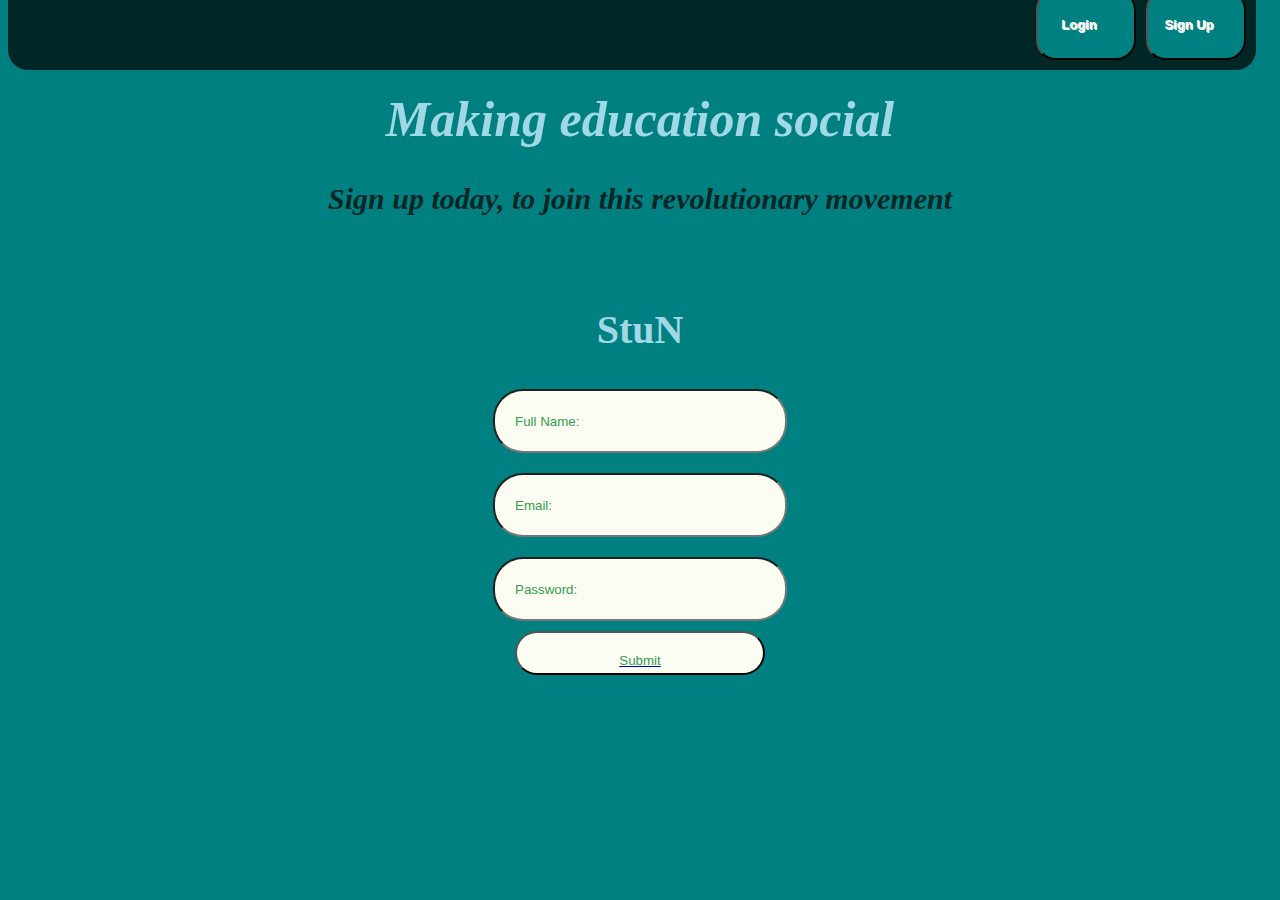
<file: index.html>
<!DOCTYPE html>
<html>
	<head>
		<link href="stylesheet.css"; rel="stylesheet">
	</head>
	<body>
		<div id="header"><button id="signup">Sign Up</button><button>Login</button></div>
		<h1 style="font-size:50px"><em>Making education social</em></h1>
		<h2 style="font-size:30px"><em>Sign up today, to join this revolutionary movement</em></h2>
		<h1>StuN</h1>
		<div>
			<div class="tfield"><input type="text"; value="Full Name: "></input></div>
			<div class="tfield"><input type="text"; value="Email: "></input></div>
			<div class="tfield"><input type="text"; value="Password: "></input></div>
			<a href="interest.html">
			<input type="submit"; value="Submit"/>
			</a>
		</div>
		<a href="ourgoal.html"> </a>
		<a href="ourteam.html"> </a>
		<a href="contactus.html"> </a>
	</body>
</html>
</file>
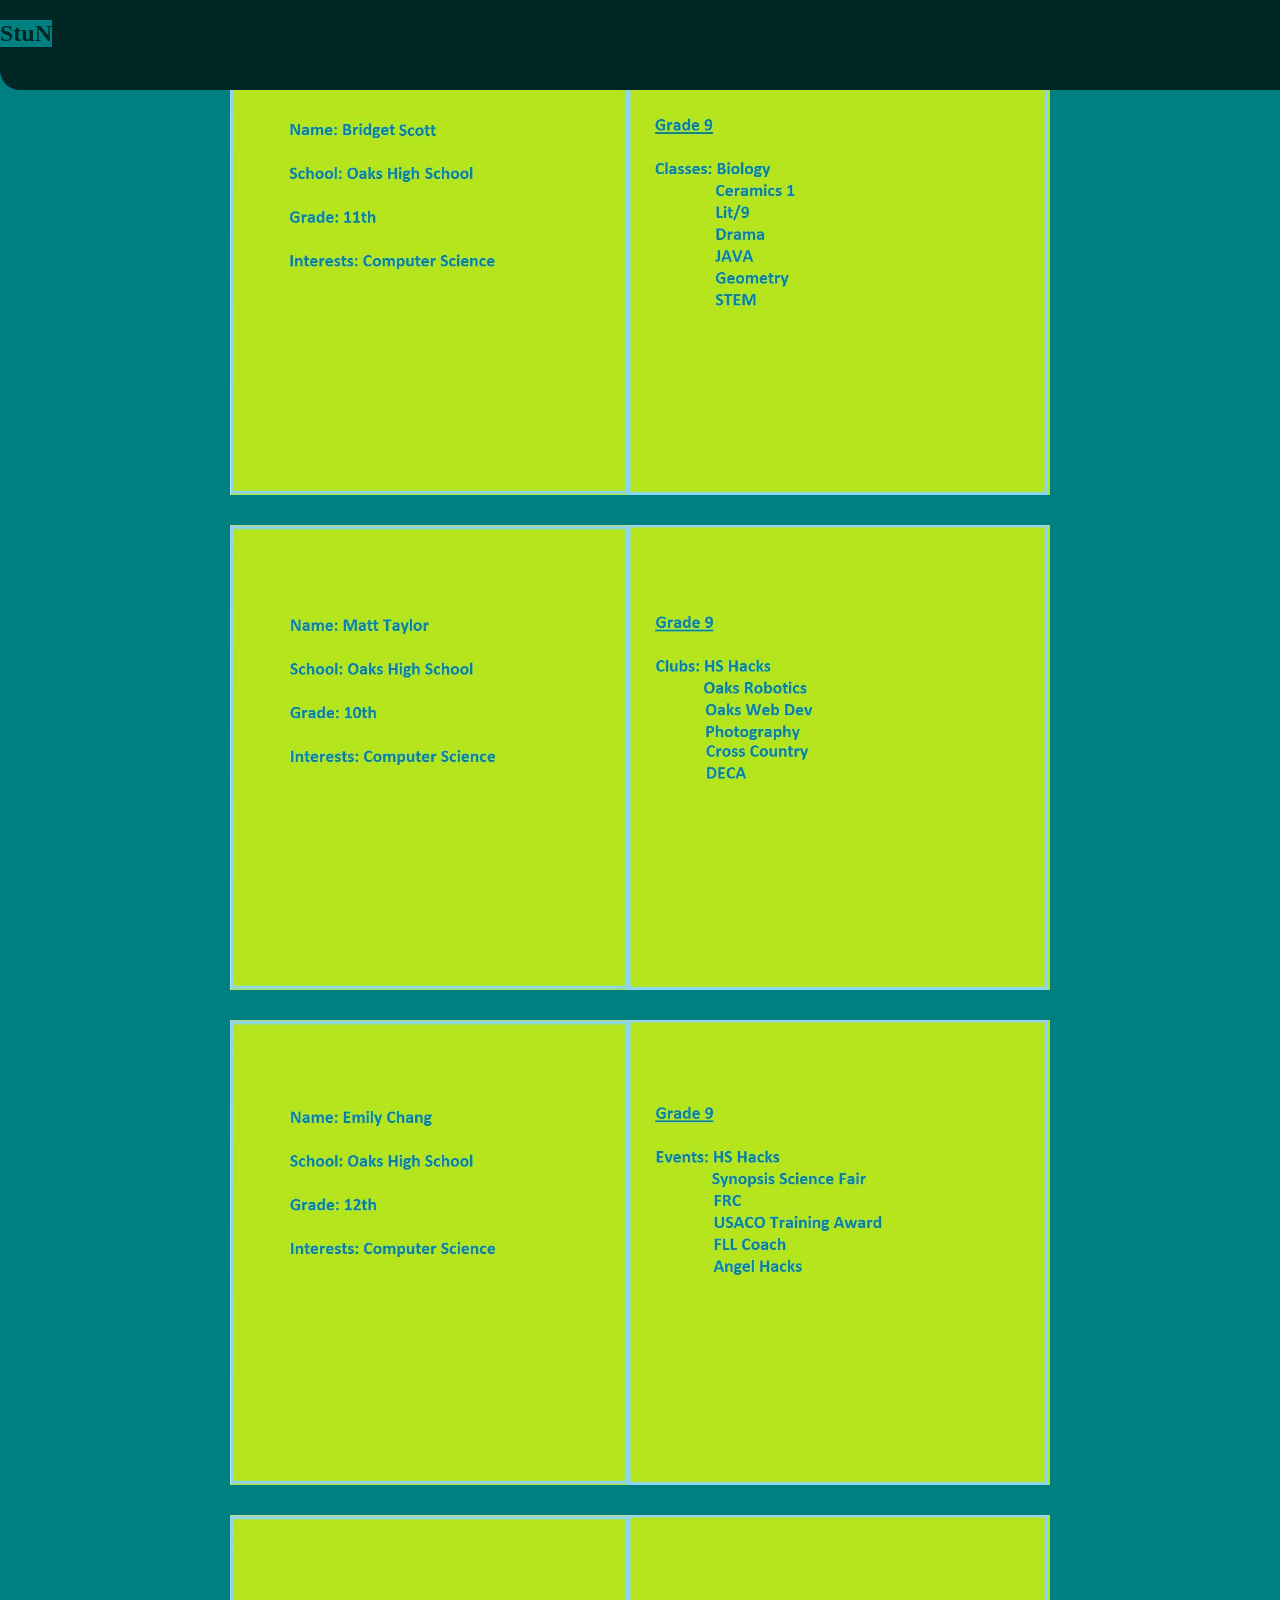
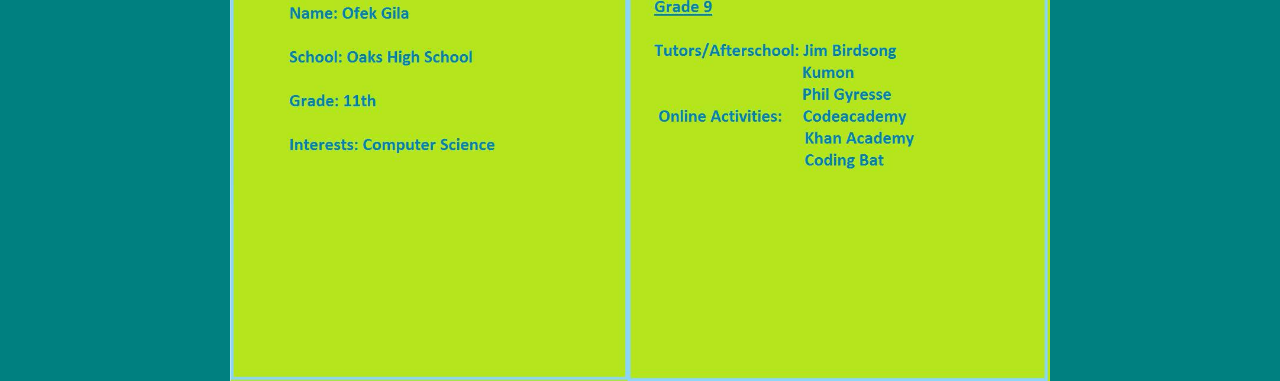
<file: customResult.html>
<html>
	<head>
		<link href="result.css" rel="stylesheet"/>
	</head>
	<body>
		<div id="header"><button id="signup">Sign Up</button><button>View Profile</button><h2>StuN</h2></div>
		
			<div style="width:80%;margin-left:10%;margin-right:10%; margin-top:0px;">
				<img class="content" src="result_1.jpg"><br>

				<img class="content" src="result_2.jpg"><br>

				<img class="content" src="result_3.jpg"><br>
			
				<img class="content" src="result_5.jpg"><br>
			</div>
		 
	</body>
</html>
</file>
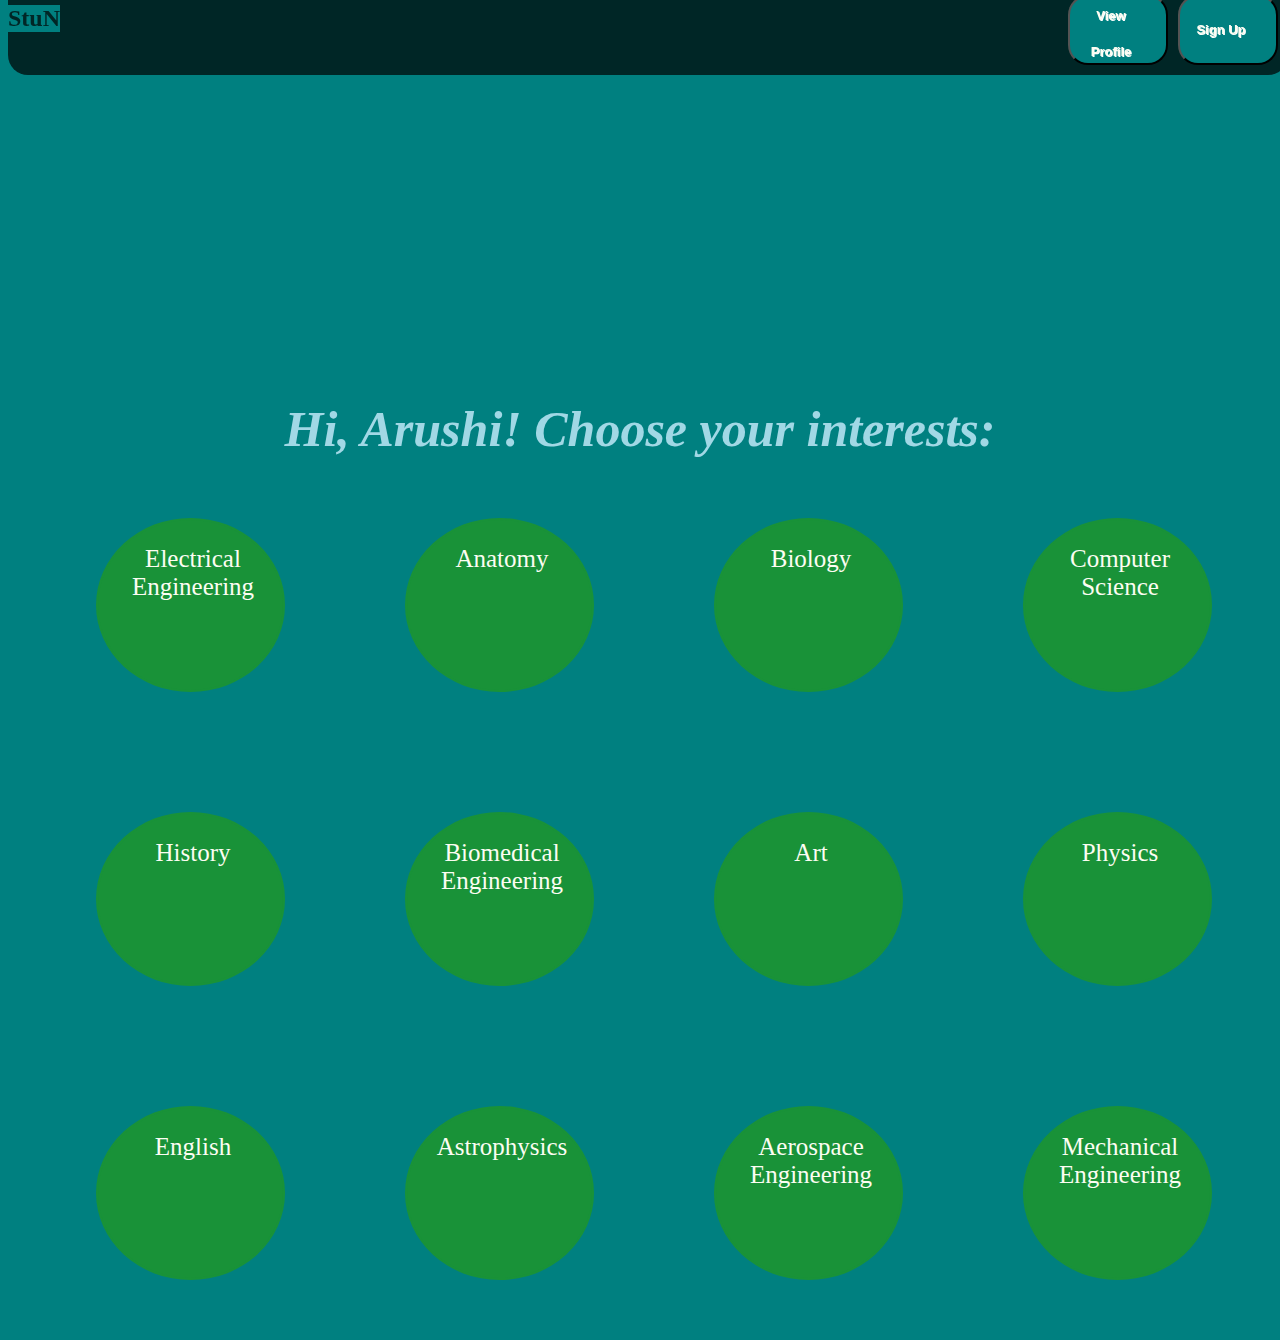
<file: interest.html>
<!DOCTYPE html>
<html>
	<head>
		<link href="style.css" rel="stylesheet">
	</head>
	<body>
	<div id="header"><button id="signup">Sign Up</button><button>View Profile</button><h2>StuN</h2></div>
		<h1 style="font-size:50px"><em>Hi, Arushi! Choose your interests:</em></h1>
		<a href="customResult.html">
			<div class="tfield">Computer Science</div> 
			<div class="tfield">Biology</div> 
			<div class="tfield">Anatomy</div> 
			<div class="tfield">Electrical Engineering</div> 
			<div class="tfield">Physics</div>
			<div class="tfield">Art</div>
			
			<div class="sfield">Biomedical Engineering</div> 
			<div class="sfield">History</div> 
			<div class="sfield">Mechanical Engineering</div> 
			<div class="sfield">Aerospace Engineering</div> 
			<div class="sfield">Astrophysics</div>
			<div class="sfield">English</div>
		</a>
	</body>
</html>
</file>
<file: stylesheet.css>
#header {
	z-index: 1;
	position: fixed;
	width: 97.5%;
	margin-top: -110px;
	height: 90px;
	background-color: #002626;
	margin-bottom: 10px;
	border-bottom-right-radius:20px;
	border-bottom-left-radius:20px;
}

button {
	display: block;
	height: 36px;
	width: 100px;
	padding-right: 20px; /* sliding doors padding */
	text-decoration: none;
	text-shadow: #ffffff 1px 1px 0;
 	font-weight: bold;
	color:#fcfdf2;
	line-height: 36px;
	font-size: 13px;
	margin-top:10px;
	margin-bottom:10px;
	margin-right:10px;
	height:70px;
	float:right;
	border-radius:20px;
	text-align:center;

}
.tfield{
	padding: 10px;
}

h1 {

	margin-top:90px;
	color:#a1d8e5;
	font-size:40px;
	text-align:center;
}

h2 {
	color:#002626;
	text-align:center;
}

input {
	display:block;
	margin:auto;
	color:#329e4e; /*#fcfdf2*/
	background-color:#fcfdf2;
	border-radius:30px;
	padding:20px;
	padding-right: 20px;
	padding-left: 20px;
	padding-down: 20px;
	width:250px;
	height:20px;

}
a:first-child{
	text-decoration:none;
}

a:nth-child {
	display:block;
	float:left;
	border-radius=100px;
	width=20px;
	height=20px;
	border: 5px solid gray;
}
* {
	background-color:#008080;
}
</file>
<file: result.css>
#header {
	z-index: 2;
	position: fixed;
	width: 1910px;
	margin-top: 0px;
	height: 90px;
	background-color: #002626;
	margin-bottom: 10px;
	border-bottom-right-radius:20px;
	border-bottom-left-radius:20px;
}

button {
	display: block;
	height: 36px;
	width: 100px;
	padding-right: 20px;
	text-decoration: none;
	text-shadow: #ffffff 1px 1px 0;
 	font-weight: bold;
	color:#fcfdf2;
	line-height: 36px;
	font-size: 13px;
	margin-top:10px;
	margin-bottom:10px;
	margin-right:10px;
	height:70px;
	float:right;
	border-radius:20px;
	text-align:center;

}

body {
	display:block;
	margin:auto;
}

h2 {
	display:block;
	float:left;
	color:#002626;
	/*text-align:left;*/
}



* {
	background-color:#008080;
}
table {
	width:20%;
	margin-left:10%;
	margin-right:10%;
}
img.content {
	width:80%;margin-left:10%;margin-right:80%;margin-top:30px;
}
</file>
<file: style.css>
#header {
	z-index: 1;
	position: fixed;
	width: 100.0%;
	margin-top: -415px;
	height: 90px;
	background-color: #002626;
	margin-bottom: 10px;
	border-bottom-right-radius:20px;
	border-bottom-left-radius:20px;
}

button {
	display: block;
	height: 36px;
	width: 100px;
	padding-right: 20px;
	text-decoration: none;
	text-shadow: #ffffff 1px 1px 0;
 	font-weight: bold;
	color:#fcfdf2;
	line-height: 36px;
	font-size: 13px;
	margin-top:10px;
	margin-bottom:10px;
	margin-right:10px;
	height:70px;
	float:right;
	border-radius:20px;
	text-align:center;

}

.tfield {
	display:block;
	float:right;
	margin: 60px;
	height:120px;
	width:140px;
	border-radius:100%;
	border: 2px solid #199238;
	text-align:center;
	padding: 25px;
	background-color:#199238;
	color:#fcfdf2;
	font-size:25px;
	padding-right: 20px;
}

.sfield {
	display:block;
	float:right;
	margin: 60px;
	height:120px;
	width:140px;
	border-radius:100%;
	border: 2px solid #199238;
	text-align:center;
	padding: 25px;
	background-color:#199238;
	color:#fcfdf2;
	font-size:25px;
	padding-right: 20px;
}
a {
	text-decoration:none;
}

h1 {
	margin:auto;
	margin-top:400px;
	color:#a1d8e5;
	font-size:40px;
	text-align:center;
}

h2 {
	display:block;
	float:left;
	color:#002626;
	/*text-align:left;*/
}



* {
	background-color:#008080;
}
</file>
